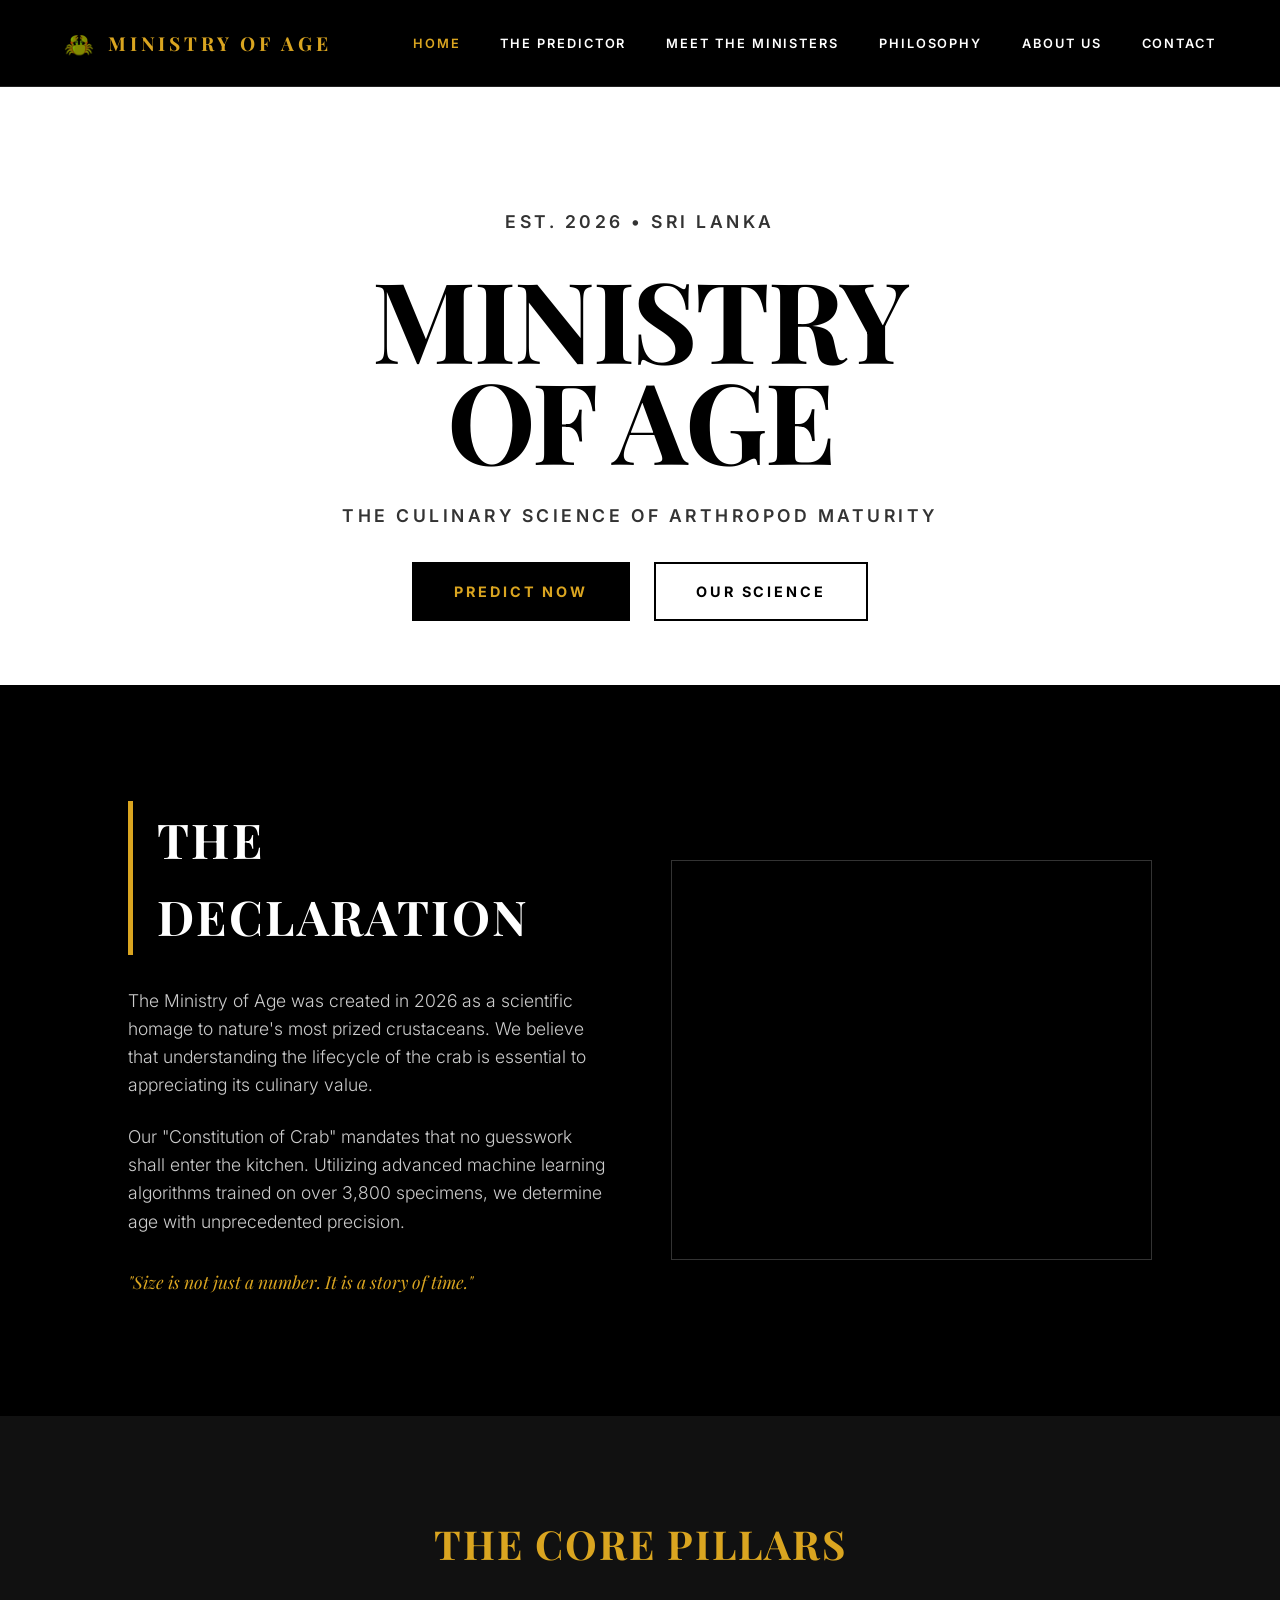
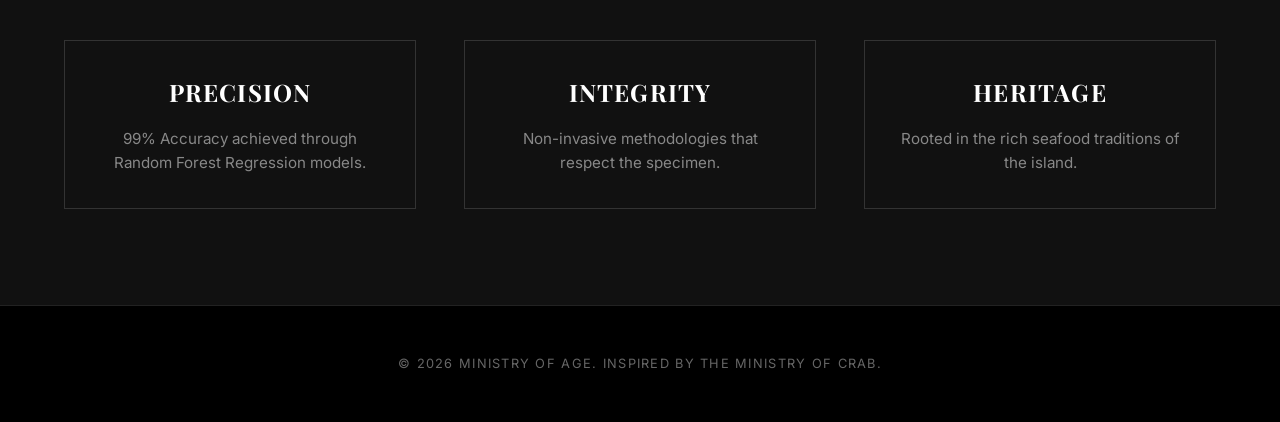
<file: Data_Product/Backend/Frontend/index.html>
<!DOCTYPE html>
<html lang="en">

<head>
    <meta charset="UTF-8">
    <meta name="viewport" content="width=device-width, initial-scale=1.0">
    <title>MINISTRY OF AGE | Crab Predictor</title>
    <link rel="stylesheet" href="style.css">
    <link
        href="https://fonts.googleapis.com/css2?family=Playfair+Display:wght@400;700;900&family=Inter:wght@300;400;600&display=swap"
        rel="stylesheet">
</head>

<body>
    <nav>
        <div class="logo">MINISTRY OF AGE</div>
        <ul class="nav-links">
            <li><a href="index.html" class="active">Home</a></li>
            <li><a href="predict.html">The Predictor</a></li>
            <li><a href="ministers.html">Meet The Ministers</a></li>
            <li><a href="how-it-works.html">Philosophy</a></li>
            <li><a href="about.html">About Us</a></li>
            <li><a href="contact.html">Contact</a></li>
        </ul>
    </nav>

    <!-- White Hero Section with Massive Typography -->
    <header class="hero-white">
        <p>Est. 2026 • Sri Lanka</p>
        <h1>MINISTRY<br>OF AGE</h1>
        <p>The Culinary Science of Arthropod Maturity</p>

        <div class="hero-buttons">
            <a href="predict.html" class="btn-primary">Predict Now</a>
            <a href="how-it-works.html" class="btn-secondary">Our Science</a>
        </div>
    </header>

    <!-- Dark Content Section - "The Declaration" -->
    <section class="content-dark">
        <div class="content-text">
            <h2>The Declaration</h2>
            <p>
                The Ministry of Age was created in 2026 as a scientific homage to nature's most prized crustaceans.
                We believe that understanding the lifecycle of the crab is essential to appreciating its culinary value.
            </p>
            <p>
                Our "Constitution of Crab" mandates that no guesswork shall enter the kitchen.
                Utilizing advanced machine learning algorithms trained on over 3,800 specimens,
                we determine age with unprecedented precision.
            </p>
            <p
                style="color: var(--primary-color); font-style: italic; font-family: 'Playfair Display', serif; margin-top: 2rem;">
                "Size is not just a number. It is a story of time."
            </p>
        </div>
        <div class="content-image"></div>
    </section>

    <!-- Feature Grid -->
    <section class="feature-section">
        <h2>The Core Pillars</h2>
        <div class="feature-grid">
            <div class="feature-card">
                <h3>Precision</h3>
                <p>99% Accuracy achieved through Random Forest Regression models.</p>
            </div>
            <div class="feature-card">
                <h3>Integrity</h3>
                <p>Non-invasive methodologies that respect the specimen.</p>
            </div>
            <div class="feature-card">
                <h3>Heritage</h3>
                <p>Rooted in the rich seafood traditions of the island.</p>
            </div>
        </div>
    </section>

    <footer>
        <p>&copy; 2026 Ministry of Age. Inspired by The Ministry of Crab.</p>
    </footer>
</body>

</html>
</file>
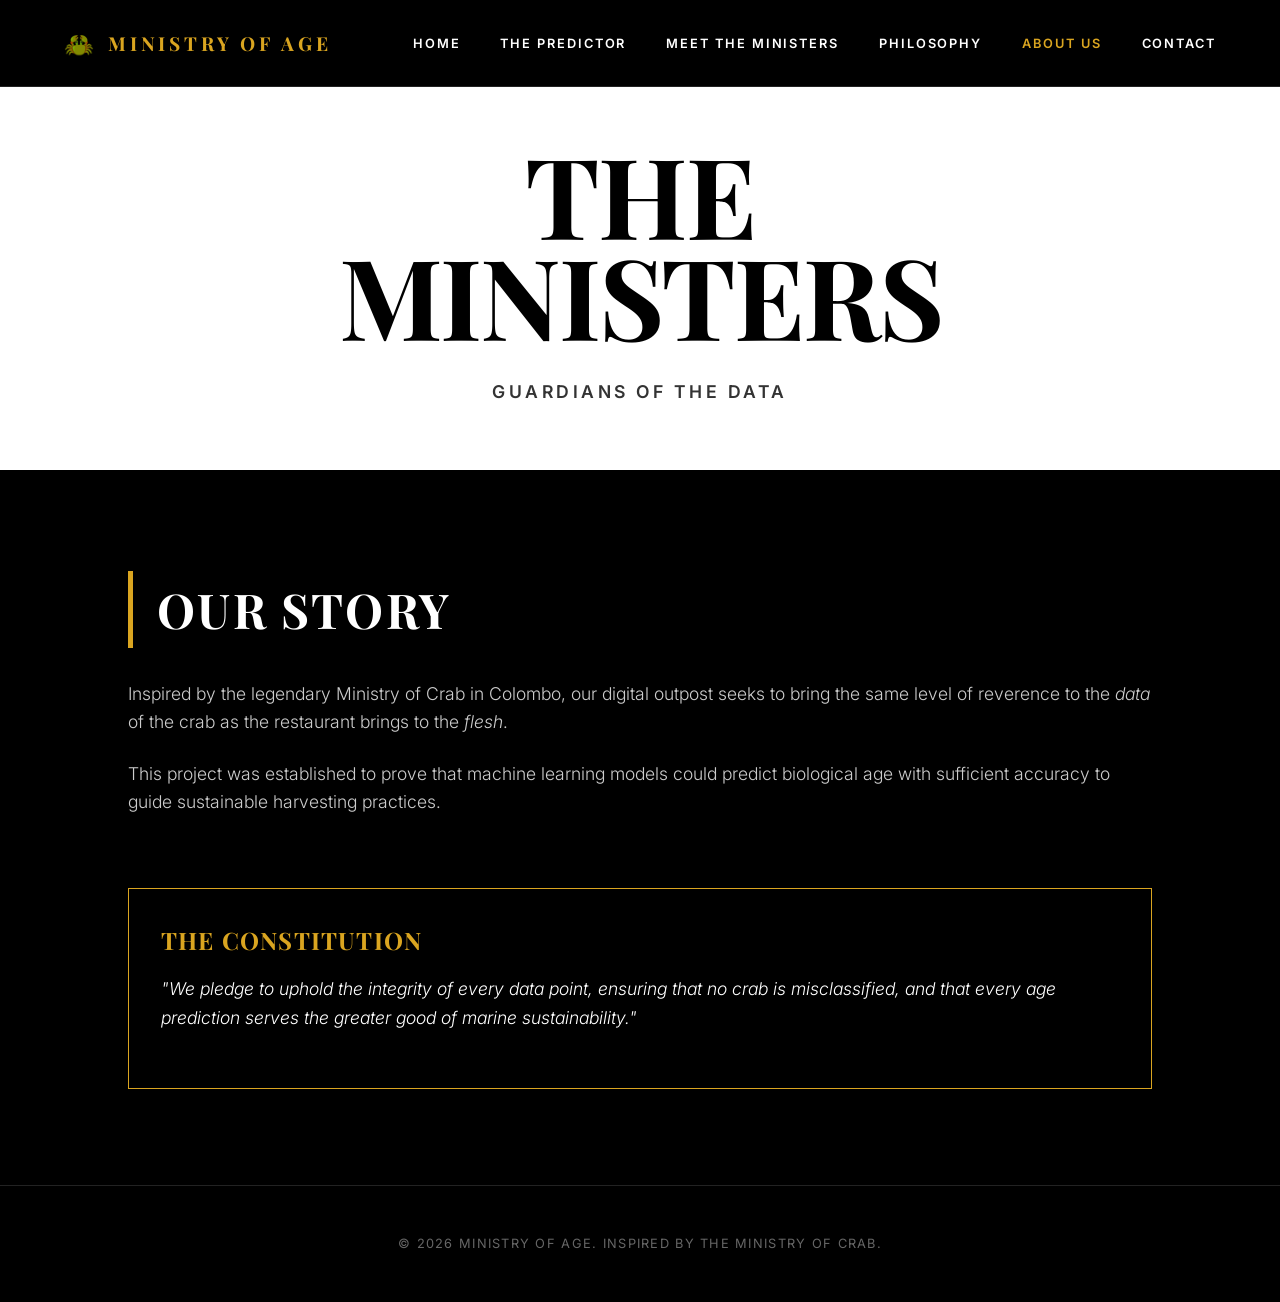
<file: Data_Product/Backend/Frontend/about.html>
<!DOCTYPE html>
<html lang="en">

<head>
    <meta charset="UTF-8">
    <meta name="viewport" content="width=device-width, initial-scale=1.0">
    <title>ABOUT US | Ministry of Age</title>
    <link rel="stylesheet" href="style.css">
    <link
        href="https://fonts.googleapis.com/css2?family=Playfair+Display:wght@400;700;900&family=Inter:wght@300;400;600&display=swap"
        rel="stylesheet">
</head>

<body>
    <nav>
        <div class="logo">MINISTRY OF AGE</div>
        <ul class="nav-links">
            <li><a href="index.html">Home</a></li>
            <li><a href="predict.html">The Predictor</a></li>
            <li><a href="ministers.html">Meet The Ministers</a></li>
            <li><a href="how-it-works.html">Philosophy</a></li>
            <li><a href="about.html" class="active">About Us</a></li>
            <li><a href="contact.html">Contact</a></li>
        </ul>
    </nav>

    <header class="hero-white" style="padding: 4rem 5% 2rem; border-bottom: 5px solid #000;">
        <h1>THE<br>MINISTERS</h1>
        <p>Guardians of the Data</p>
    </header>

    <section class="content-dark">
        <div class="content-text">
            <h2>Our Story</h2>
            <p>
                Inspired by the legendary Ministry of Crab in Colombo, our digital outpost seeks to bring the same level
                of
                reverence to the <em>data</em> of the crab as the restaurant brings to the <em>flesh</em>.
            </p>
            <p>
                This project was established to prove that machine learning models could predict biological age
                with sufficient accuracy to guide sustainable harvesting practices.
            </p>

            <div
                style="margin-top: 3rem; border: 1px solid var(--primary-color); padding: 2rem; display: inline-block;">
                <h3 style="color: var(--primary-color); margin-bottom: 1rem; font-size: 1.5rem;">The Constitution</h3>
                <p style="font-style: italic; color: #fff;">
                    "We pledge to uphold the integrity of every data point, ensuring that no crab is misclassified,
                    and that every age prediction serves the greater good of marine sustainability."
                </p>
            </div>
        </div>
    </section>

    <footer>
        <p>&copy; 2026 Ministry of Age. Inspired by The Ministry of Crab.</p>
    </footer>
</body>

</html>
</file>
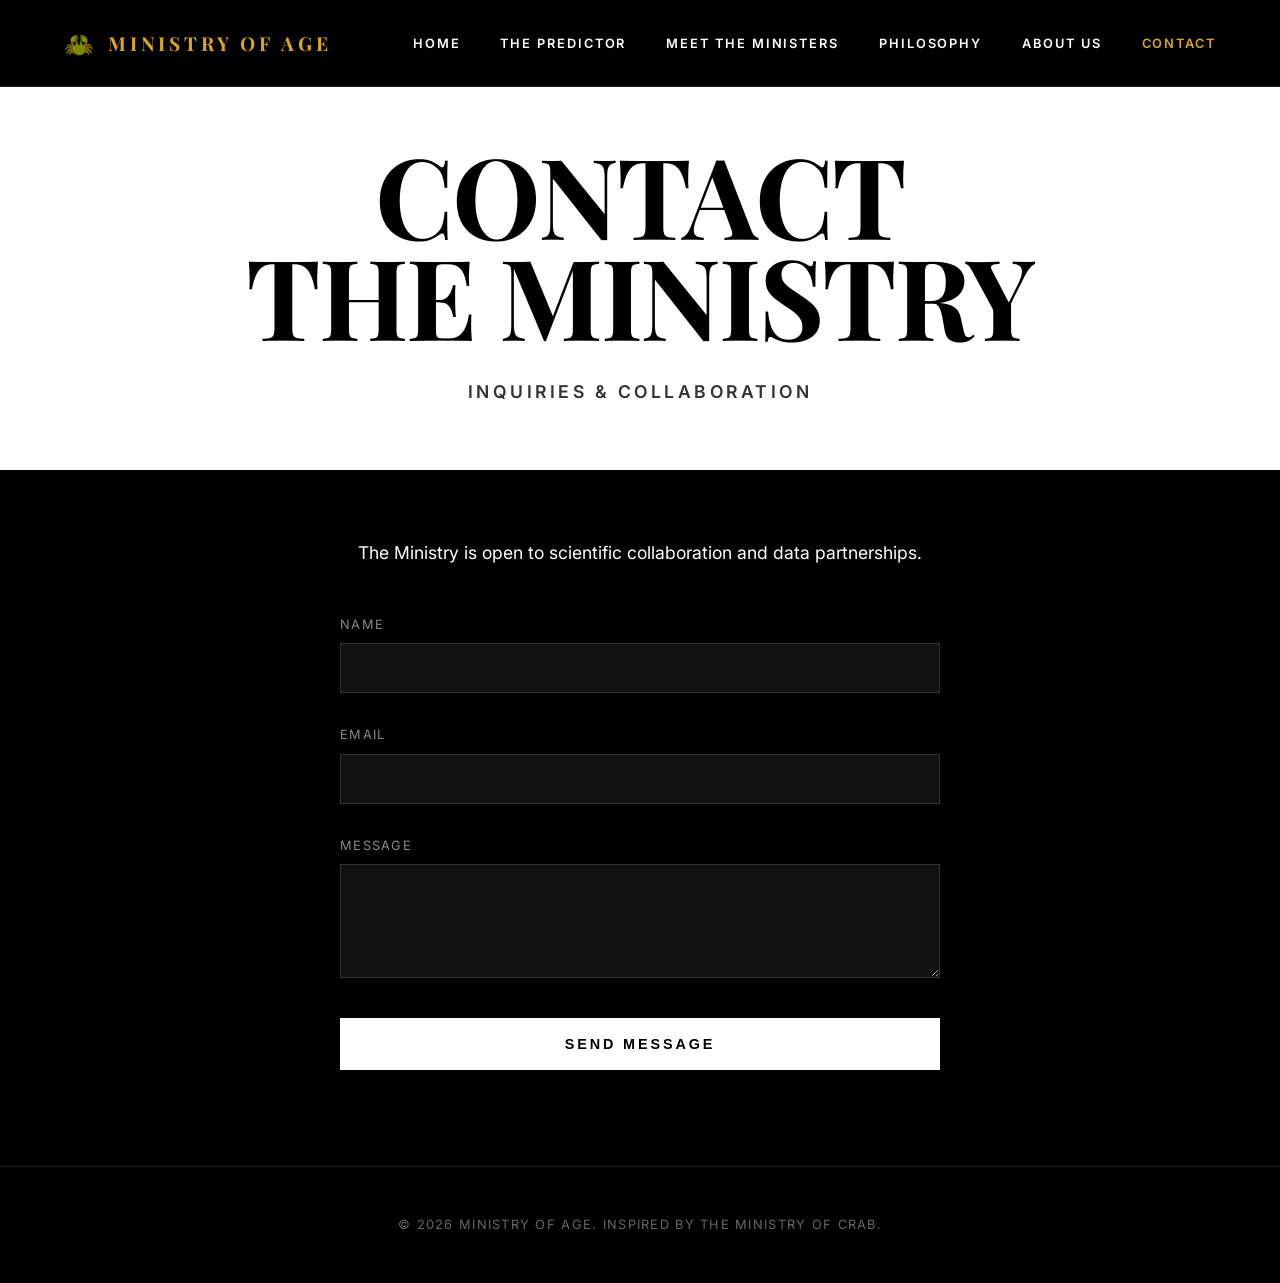
<file: Data_Product/Backend/Frontend/contact.html>
<!DOCTYPE html>
<html lang="en">

<head>
    <meta charset="UTF-8">
    <meta name="viewport" content="width=device-width, initial-scale=1.0">
    <title>CONTACT | Ministry of Age</title>
    <link rel="stylesheet" href="style.css">
    <link
        href="https://fonts.googleapis.com/css2?family=Playfair+Display:wght@400;700;900&family=Inter:wght@300;400;600&display=swap"
        rel="stylesheet">
</head>

<body>
    <nav>
        <div class="logo">MINISTRY OF AGE</div>
        <ul class="nav-links">
            <li><a href="index.html">Home</a></li>
            <li><a href="predict.html">The Predictor</a></li>
            <li><a href="ministers.html">Meet The Ministers</a></li>
            <li><a href="how-it-works.html">Philosophy</a></li>
            <li><a href="about.html">About Us</a></li>
            <li><a href="contact.html" class="active">Contact</a></li>
        </ul>
    </nav>

    <header class="hero-white" style="padding: 4rem 5% 2rem; border-bottom: 5px solid #000;">
        <h1>CONTACT<br>THE MINISTRY</h1>
        <p>Inquiries & Collaboration</p>
    </header>

    <section style="background-color: var(--bg-dark); padding: 4rem 5% 6rem; min-height: 60vh; text-align: center;">
        <div style="max-width: 600px; margin: 0 auto;">
            <p style="color: #fff; margin-bottom: 3rem; font-size: 1.1rem;">
                The Ministry is open to scientific collaboration and data partnerships.
            </p>

            <form style="text-align: left;">
                <div style="margin-bottom: 2rem;">
                    <label
                        style="display: block; color: #888; margin-bottom: 0.5rem; text-transform: uppercase; font-size: 0.8rem; letter-spacing: 0.1em;">Name</label>
                    <input type="text" class="form-control"
                        style="width: 100%; padding: 1rem; background: #111; border: 1px solid #333; color: #fff;">
                </div>
                <div style="margin-bottom: 2rem;">
                    <label
                        style="display: block; color: #888; margin-bottom: 0.5rem; text-transform: uppercase; font-size: 0.8rem; letter-spacing: 0.1em;">Email</label>
                    <input type="email" class="form-control"
                        style="width: 100%; padding: 1rem; background: #111; border: 1px solid #333; color: #fff;">
                </div>
                <div style="margin-bottom: 2rem;">
                    <label
                        style="display: block; color: #888; margin-bottom: 0.5rem; text-transform: uppercase; font-size: 0.8rem; letter-spacing: 0.1em;">Message</label>
                    <textarea class="form-control" rows="5"
                        style="width: 100%; padding: 1rem; background: #111; border: 1px solid #333; color: #fff;"></textarea>
                </div>
                <button type="button" class="btn-primary"
                    style="width: 100%; background: #fff; color: #000; border-color: #fff;">Send Message</button>
            </form>
        </div>
    </section>

    <footer>
        <p>&copy; 2026 Ministry of Age. Inspired by The Ministry of Crab.</p>
    </footer>
</body>

</html>
</file>
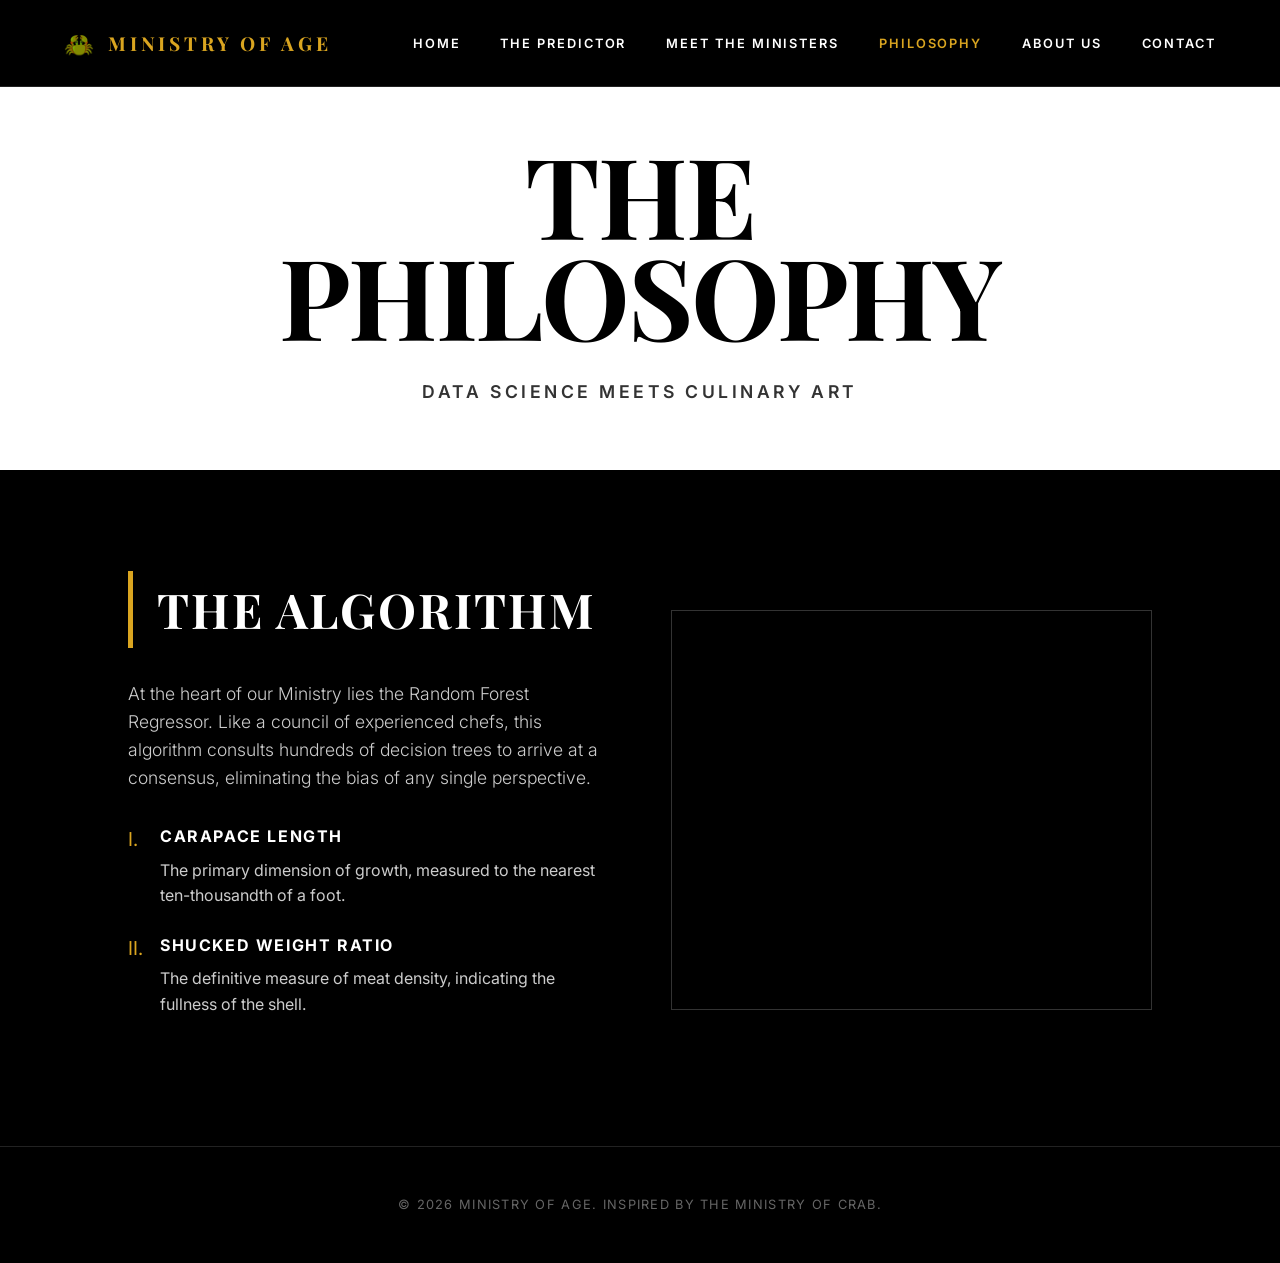
<file: Data_Product/Backend/Frontend/how-it-works.html>
<!DOCTYPE html>
<html lang="en">

<head>
    <meta charset="UTF-8">
    <meta name="viewport" content="width=device-width, initial-scale=1.0">
    <title>PHILOSOPHY | Ministry of Age</title>
    <link rel="stylesheet" href="style.css">
    <link
        href="https://fonts.googleapis.com/css2?family=Playfair+Display:wght@400;700;900&family=Inter:wght@300;400;600&display=swap"
        rel="stylesheet">
</head>

<body>
    <nav>
        <div class="logo">MINISTRY OF AGE</div>
        <ul class="nav-links">
            <li><a href="index.html">Home</a></li>
            <li><a href="predict.html">The Predictor</a></li>
            <li><a href="ministers.html">Meet The Ministers</a></li>
            <li><a href="how-it-works.html" class="active">Philosophy</a></li>
            <li><a href="about.html">About Us</a></li>
            <li><a href="contact.html">Contact</a></li>
        </ul>
    </nav>

    <header class="hero-white" style="padding: 4rem 5% 2rem; border-bottom: 5px solid #000;">
        <h1>THE<br>PHILOSOPHY</h1>
        <p>Data Science meets Culinary Art</p>
    </header>

    <section class="content-dark">
        <div class="content-text">
            <h2>The Algorithm</h2>
            <p>
                At the heart of our Ministry lies the Random Forest Regressor.
                Like a council of experienced chefs, this algorithm consults hundreds of decision trees
                to arrive at a consensus, eliminating the bias of any single perspective.
            </p>
            <ul style="list-style: none; margin-top: 2rem; margin-bottom: 2rem;">
                <li style="margin-bottom: 1.5rem; padding-left: 2rem; position: relative; color: #ccc;">
                    <span style="position: absolute; left: 0; color: var(--primary-color); font-size: 1.2rem;">I.</span>
                    <strong
                        style="color: #fff; text-transform: uppercase; letter-spacing: 0.1em; display: block; margin-bottom: 0.5rem;">Carapace
                        Length</strong>
                    The primary dimension of growth, measured to the nearest ten-thousandth of a foot.
                </li>
                <li style="margin-bottom: 1.5rem; padding-left: 2rem; position: relative; color: #ccc;">
                    <span
                        style="position: absolute; left: 0; color: var(--primary-color); font-size: 1.2rem;">II.</span>
                    <strong
                        style="color: #fff; text-transform: uppercase; letter-spacing: 0.1em; display: block; margin-bottom: 0.5rem;">Shucked
                        Weight Ratio</strong>
                    The definitive measure of meat density, indicating the fullness of the shell.
                </li>
            </ul>
        </div>
        <div class="content-image"
            style="background-image: url('https://images.unsplash.com/photo-1551288049-bebda4e38f71?ixlib=rb-1.2.1&auto=format&fit=crop&w=1000&q=80')">
        </div>
    </section>

    <footer>
        <p>&copy; 2026 Ministry of Age. Inspired by The Ministry of Crab.</p>
    </footer>
</body>

</html>
</file>
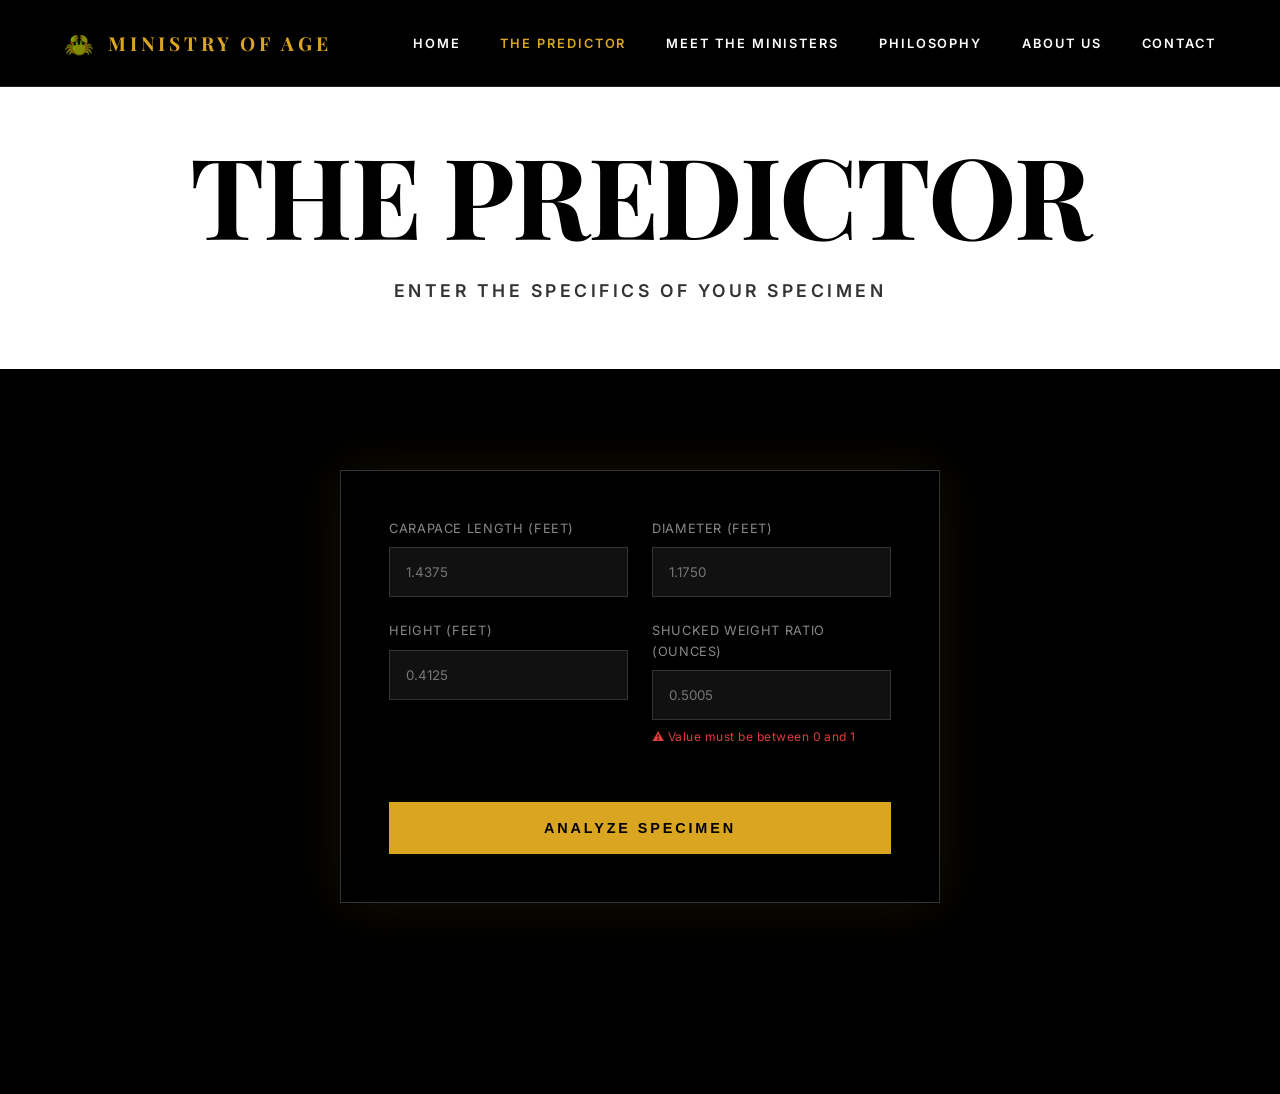
<file: Data_Product/Backend/Frontend/predict.html>
<!DOCTYPE html>
<html lang="en">

<head>
    <meta charset="UTF-8">
    <meta name="viewport" content="width=device-width, initial-scale=1.0">
    <title>THE PREDICTOR | Ministry of Age</title>
    <link rel="stylesheet" href="style.css">
    <link
        href="https://fonts.googleapis.com/css2?family=Playfair+Display:wght@400;700;900&family=Inter:wght@300;400;600&display=swap"
        rel="stylesheet">
</head>

<body>
    <nav>
        <div class="logo">MINISTRY OF AGE</div>
        <ul class="nav-links">
            <li><a href="index.html">Home</a></li>
            <li><a href="predict.html" class="active">The Predictor</a></li>
            <li><a href="ministers.html">Meet The Ministers</a></li>
            <li><a href="how-it-works.html">Philosophy</a></li>
            <li><a href="about.html">About Us</a></li>
            <li><a href="contact.html">Contact</a></li>
        </ul>
    </nav>

    <!-- Header Section -->
    <header class="hero-white" style="padding: 4rem 5% 2rem; border-bottom: 5px solid #000;">
        <h1>THE PREDICTOR</h1>
        <p>Enter the specifics of your specimen</p>
    </header>

    <!-- Form Section -->
    <section style="background-color: var(--bg-dark); padding: 2rem 5% 6rem; min-height: 80vh;">
        <div class="predict-container">
            <form id="predictForm">
                <div style="display: grid; grid-template-columns: 1fr 1fr; gap: 1.5rem;">
                    <div style="margin-bottom: 1.5rem;">
                        <label
                            style="display: block; color: #888; margin-bottom: 0.5rem; text-transform: uppercase; font-size: 0.8rem; letter-spacing: 0.05em;">Carapace
                            Length (Feet)</label>
                        <input type="number" id="length" step="0.0001" class="form-control" placeholder="1.4375"
                            style="width: 100%; padding: 1rem; background: #111; border: 1px solid #333; color: #fff;"
                            required>
                    </div>
                    <div style="margin-bottom: 1.5rem;">
                        <label
                            style="display: block; color: #888; margin-bottom: 0.5rem; text-transform: uppercase; font-size: 0.8rem; letter-spacing: 0.05em;">Diameter
                            (Feet)</label>
                        <input type="number" id="diameter" step="0.0001" class="form-control" placeholder="1.1750"
                            style="width: 100%; padding: 1rem; background: #111; border: 1px solid #333; color: #fff;"
                            required>
                    </div>
                </div>

                <div style="display: grid; grid-template-columns: 1fr 1fr; gap: 1.5rem;">
                    <div style="margin-bottom: 1.5rem;">
                        <label
                            style="display: block; color: #888; margin-bottom: 0.5rem; text-transform: uppercase; font-size: 0.8rem; letter-spacing: 0.05em;">Height
                            (Feet)</label>
                        <input type="number" id="height" step="0.0001" class="form-control" placeholder="0.4125"
                            style="width: 100%; padding: 1rem; background: #111; border: 1px solid #333; color: #fff;"
                            required>
                    </div>
                    <div style="margin-bottom: 1.5rem;">
                        <label
                            style="display: block; color: #888; margin-bottom: 0.5rem; text-transform: uppercase; font-size: 0.8rem; letter-spacing: 0.05em;">Shucked
                            Weight Ratio (Ounces)</label>
                        <input type="number" id="shucked_weight_ratio" step="0.000001" class="form-control"
                            placeholder="0.5005" min="0" max="1"
                            style="width: 100%; padding: 1rem; background: #111; border: 1px solid #333; color: #fff;"
                            required>
                        <span
                            style="display: block; color: #e03c3c; font-size: 0.75rem; margin-top: 0.4rem; letter-spacing: 0.04em;">⚠
                            Value must be between 0 and 1</span>
                        <p id="shucked-error"
                            style="display:none; color:#e03c3c; font-size:0.82rem; margin-top:0.5rem; background:#2a0a0a; border:1px solid #e03c3c; border-radius:4px; padding:0.5rem 0.75rem;">
                            ❌ Invalid value! Shucked Weight must be <strong>greater than 0</strong> and <strong>no more
                                than 1</strong>.
                        </p>
                    </div>
                </div>

                <button type="submit" class="btn-primary"
                    style="width: 100%; background: var(--primary-color); border-color: var(--primary-color); color: #000; margin-top: 2rem;">ANALYZE
                    SPECIMEN</button>
            </form>

            <div id="resultDisplay" class="result-display" style="margin-top: 3rem; display: none; text-align: center;">

                <!-- Crab Image Card -->
                <div style="
                    position: relative;
                    border-radius: 16px;
                    overflow: hidden;
                    border: 3px solid var(--primary-color, #c9a84c);
                    box-shadow: 0 0 30px rgba(201,168,76,0.45), 0 0 70px rgba(201,168,76,0.15);
                    max-width: 680px;
                    margin: 0 auto 2rem auto;
                ">
                    <!-- Gradient overlay -->
                    <div
                        style="position:absolute; inset:0; background: linear-gradient(to top, rgba(0,0,0,0.85) 30%, transparent 70%); z-index:1;">
                    </div>
                    <img src="crab_result.png" alt="Specimen Crab"
                        style="width:100%; height:320px; object-fit:cover; display:block; filter: brightness(0.85) saturate(1.2);">

                    <!-- Overlay text -->
                    <div style="position:absolute; bottom:0; left:0; right:0; z-index:2; padding: 1.5rem 2rem;">
                        <p
                            style="text-transform: uppercase; letter-spacing: 0.25em; color: var(--primary-color, #c9a84c); font-size: 0.75rem; margin: 0 0 0.25rem;">
                            Estimated Maturity</p>
                        <div id="ageValue" class="result-age"
                            style="font-family: 'Playfair Display', serif; font-size: 2.8rem; font-weight: 900; color: #fff; line-height: 1; margin-bottom: 0.5rem;">
                            -- Months</div>
                        <p id="ageDescription"
                            style="font-style: italic; color: #f5e4b8; font-family: 'Playfair Display', serif; font-size: 1.05rem; margin:0;">
                        </p>
                    </div>
                </div>

                <!-- Age Range Reference Table -->
                <div style="
                    max-width: 640px;
                    margin: 0 auto;
                    border: 1px solid #333;
                    border-radius: 10px;
                    overflow: hidden;
                    font-size: 0.88rem;
                    box-shadow: 0 0 18px rgba(201,168,76,0.1);
                ">
                    <table style="width:100%; border-collapse:collapse;">
                        <thead>
                            <tr style="background:#1a1a1a; border-bottom: 2px solid var(--primary-color, #c9a84c);">
                                <th
                                    style="padding:0.75rem 1.2rem; text-align:left; color: var(--primary-color, #c9a84c); text-transform:uppercase; letter-spacing:0.08em; font-size:0.75rem;">
                                    Age Range</th>
                                <th
                                    style="padding:0.75rem 1.2rem; text-align:left; color: var(--primary-color, #c9a84c); text-transform:uppercase; letter-spacing:0.08em; font-size:0.75rem;">
                                    Description</th>
                            </tr>
                        </thead>
                        <tbody>
                            <tr style="border-bottom:1px solid #2a2a2a; background:#111;">
                                <td style="padding:0.75rem 1.2rem; color:#aaa; white-space:nowrap;">&lt; 8 months</td>
                                <td style="padding:0.75rem 1.2rem; color:#ccc;">Young Crab — Tender meat, but best left
                                    to grow.</td>
                            </tr>
                            <tr style="border-bottom:1px solid #2a2a2a; background:#151515;">
                                <td style="padding:0.75rem 1.2rem; color:#aaa; white-space:nowrap;">8–11 months</td>
                                <td style="padding:0.75rem 1.2rem; color:#ccc;">Prime Adult Crab — Perfect balance of
                                    flavor.</td>
                            </tr>
                            <tr style="background:#111;">
                                <td style="padding:0.75rem 1.2rem; color:#aaa; white-space:nowrap;">≥ 12 months</td>
                                <td style="padding:0.75rem 1.2rem; color:#ccc;">Mature Giant — The prize of the ocean,
                                    rich and substantial.</td>
                            </tr>
                        </tbody>
                    </table>
                </div>

            </div>

        </div>
    </section>

    <script src="app.js"></script>
</body>

</html>
</file>
<file: Data_Product/Backend/Frontend/style.css>
/* Ministry of Crab Inspired Theme - High Contrast Refinement */
:root {
    --primary-color: #DAA520;
    /* Goldenrod / Ministry Gold */
    --hover-color: #FFD700;
    --bg-dark: #000000;
    /* Pure Black */
    --bg-white: #ffffff;
    /* Pure White */
    --bg-card: #111111;
    --text-on-dark: #ffffff;
    --text-on-white: #000000;
    --text-muted: #cccccc;
    --border-color: #333;
    --font-heading: 'Playfair Display', serif;
    --font-body: 'Inter', sans-serif;
}

* {
    margin: 0;
    padding: 0;
    box-sizing: border-box;
}

body {
    background-color: var(--bg-dark);
    color: var(--text-on-dark);
    font-family: var(--font-body);
    line-height: 1.6;
    overflow-x: hidden;
}

h1,
h2,
h3,
h4,
h5,
h6 {
    font-family: var(--font-heading);
    font-weight: 700;
    text-transform: uppercase;
    letter-spacing: 0.05em;
}

a {
    text-decoration: none;
    color: inherit;
    transition: color 0.3s ease;
}

a:hover {
    color: var(--primary-color);
}

/* Navigation - Ministry Style: Black Bar, Gold Text */
nav {
    display: flex;
    justify-content: space-between;
    align-items: center;
    padding: 1.5rem 5%;
    background-color: #000;
    position: fixed;
    /* Fixed header */
    width: 100%;
    z-index: 1000;
    top: 0;
    border-bottom: 1px solid #222;
}

.logo {
    font-family: var(--font-heading);
    font-size: 1.2rem;
    font-weight: bold;
    color: var(--primary-color);
    letter-spacing: 0.2em;
    display: flex;
    align-items: center;
    gap: 10px;
}

/* Simple crab icon using CSS shapes/unicode for now if image fails */
.logo::before {
    content: '🦀';
    font-size: 1.5rem;
    filter: hue-rotate(45deg);
    /* Shift red to orange/gold-ish */
}

.nav-links {
    display: flex;
    gap: 2.5rem;
    list-style: none;
}

.nav-links a {
    font-size: 0.8rem;
    text-transform: uppercase;
    letter-spacing: 0.15em;
    font-weight: 600;
    color: #fff;
    /* White links by default */
}

.nav-links a:hover,
.nav-links a.active {
    color: var(--primary-color);
    /* Gold on hover */
}

/* Spacing content below fixed nav */
body {
    padding-top: 80px;
}

/* HERO SECTION - The "Ministry of Crab" Poster Style */
.hero-split {
    display: flex;
    flex-direction: column;
}

/* Top Section: White background, massive black serif text */
.hero-white {
    background-color: var(--bg-white);
    color: var(--text-on-white);
    padding: 8rem 5% 4rem;
    text-align: center;
    border-bottom: 20px solid #000;
    /* Dramatic separation */
}

.hero-white h1 {
    font-size: 7rem;
    /* Massive title */
    line-height: 0.9;
    letter-spacing: -0.02em;
    color: #000;
    margin-bottom: 2rem;
}

.hero-white p {
    font-size: 1.1rem;
    max-width: 600px;
    margin: 0 auto 2rem;
    text-transform: uppercase;
    letter-spacing: 0.2em;
    font-weight: 600;
    color: #333;
}

.hero-buttons {
    display: flex;
    gap: 1.5rem;
    justify-content: center;
}

/* Custom Buttons - High contrast boxy style */
.btn-primary {
    background-color: #000;
    color: var(--primary-color);
    padding: 1rem 2.5rem;
    border: 2px solid #000;
    text-transform: uppercase;
    letter-spacing: 0.2em;
    font-weight: 700;
    font-size: 0.9rem;
    cursor: pointer;
    transition: all 0.3s ease;
}

.btn-primary:hover {
    background-color: transparent;
    color: #000;
}

.btn-secondary {
    /* Used for secondary actions */
    background-color: transparent;
    color: #000;
    padding: 1rem 2.5rem;
    border: 2px solid #000;
    text-transform: uppercase;
    letter-spacing: 0.2em;
    font-weight: 700;
    font-size: 0.9rem;
    cursor: pointer;
    transition: all 0.3s ease;
}

.btn-secondary:hover {
    background-color: #000;
    color: #fff;
}

/* Content Section - Dark background, white text ("The Declaration" style) */
.content-dark {
    background-color: var(--bg-dark);
    color: var(--text-on-dark);
    padding: 6rem 10%;
    display: flex;
    align-items: center;
    gap: 4rem;
}

.content-text {
    flex: 1;
}

.content-dark h2 {
    font-size: 3rem;
    color: #fff;
    margin-bottom: 2rem;
    border-left: 5px solid var(--primary-color);
    padding-left: 1.5rem;
}

.content-dark p {
    font-size: 1.1rem;
    color: #ccc;
    margin-bottom: 1.5rem;
    font-weight: 300;
}

.content-image {
    flex: 1;
    height: 400px;
    background: url('https://images.unsplash.com/photo-1559742811-822873691df8?ixlib=rb-1.2.1&auto=format&fit=crop&w=1000&q=80') no-repeat center center/cover;
    border: 1px solid #333;
}

/* Feature Grid (for "How it Works" etc) */
.feature-section {
    padding: 6rem 5%;
    background-color: #111;
    text-align: center;
}

.feature-section h2 {
    color: var(--primary-color);
    font-size: 2.5rem;
    margin-bottom: 4rem;
}

.feature-grid {
    display: grid;
    grid-template-columns: repeat(3, 1fr);
    gap: 3rem;
}

.feature-card {
    border: 1px solid #333;
    padding: 2rem;
    transition: all 0.3s ease;
}

.feature-card:hover {
    border-color: var(--primary-color);
    background-color: #000;
}

.feature-card h3 {
    color: #fff;
    font-size: 1.5rem;
    margin-bottom: 1rem;
}

.feature-card p {
    color: #888;
    font-size: 0.95rem;
}

/* Predict Page Specifics */
.predict-container {
    background-color: #000;
    border: 1px solid #333;
    padding: 3rem;
    margin: 4rem auto;
    max-width: 600px;
    box-shadow: 0 0 50px rgba(218, 165, 32, 0.1);
}

.form-control {
    background-color: #111;
    border: 1px solid #333;
    color: #fff;
    font-family: 'Inter', sans-serif;
}

.form-control:focus {
    border-color: var(--primary-color);
}

.result-display {
    border: 2px solid var(--primary-color);
    background-color: rgba(218, 165, 32, 0.05);
}

.result-age {
    color: var(--primary-color);
    font-size: 4rem;
}

/* Footer */
footer {
    background-color: #000;
    border-top: 1px solid #222;
    padding: 3rem;
    text-align: center;
    color: #666;
    font-family: var(--font-body);
    font-size: 0.8rem;
    text-transform: uppercase;
    letter-spacing: 0.1em;
}

/* Responsive */
@media (max-width: 768px) {
    .hero-white h1 {
        font-size: 3.5rem;
    }

    .content-dark {
        flex-direction: column;
    }

    .feature-grid {
        grid-template-columns: 1fr;
    }

    .nav-links {
        display: none;
    }

    /* Simplified mobile for now */
}
</file>
